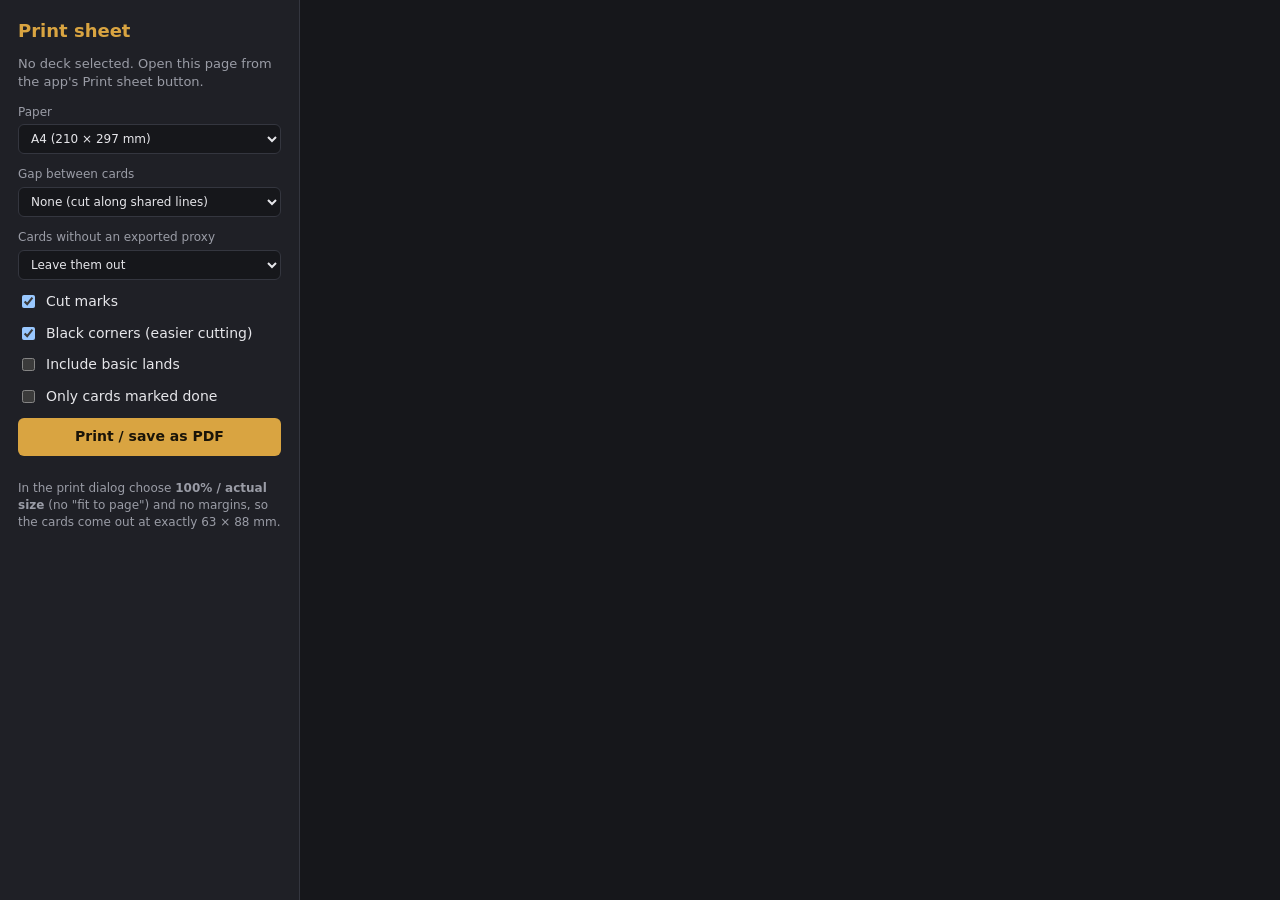
<file: public/print.html>
<!doctype html>
<html lang="en">
<head>
  <meta charset="utf-8">
  <meta name="viewport" content="width=device-width, initial-scale=1">
  <title>Print sheet</title>
  <style id="page-size">@page { size: A4; margin: 0; }</style>
  <style>
    :root { --bg: #16171b; --panel: #1f2026; --line: #34363f; --text: #e6e6ea; --muted: #9a9ca6; --accent: #d9a441; color-scheme: dark; }
    * { box-sizing: border-box; }
    body { margin: 0; background: var(--bg); color: var(--text); font: 14px/1.4 system-ui, "Segoe UI", sans-serif; display: flex; min-height: 100vh; }
    .controls { width: 300px; flex: none; padding: 18px; background: var(--panel); border-right: 1px solid var(--line);
                position: sticky; top: 0; height: 100vh; overflow-y: auto; display: flex; flex-direction: column; gap: 12px; }
    .controls h1 { font-size: 18px; margin: 0; color: var(--accent); }
    .controls label { display: flex; flex-direction: column; gap: 4px; color: var(--muted); font-size: 12px; }
    .controls label.check { flex-direction: row; align-items: center; gap: 8px; font-size: 14px; color: var(--text); cursor: pointer; }
    select, input[type=number] { background: var(--bg); color: var(--text); border: 1px solid var(--line); border-radius: 6px; padding: 6px 8px; font: inherit; }
    button { background: var(--accent); color: #1a1408; border: 0; border-radius: 6px; padding: 9px 14px; font: inherit; font-weight: 600; cursor: pointer; }
    .summary { color: var(--muted); font-size: 13px; }
    .summary strong { color: var(--text); }
    .missing { font-size: 12px; color: var(--muted); max-height: 200px; overflow-y: auto; border: 1px solid var(--line); border-radius: 6px; padding: 6px 8px; }
    .missing:empty { display: none; }
    .hint { color: var(--muted); font-size: 12px; }

    .pages { flex: 1; padding: 24px; display: flex; flex-direction: column; align-items: center; gap: 24px; overflow-x: auto; }
    .page { background: #fff; position: relative; flex: none; box-shadow: 0 6px 24px rgba(0,0,0,.5); overflow: hidden; }
    .sheet { position: absolute; display: grid; }
    .card { width: 63mm; height: 88mm; position: relative; }
    .card img { width: 100%; height: 100%; display: block; }
    .black-corners .card { background: #000; }
    .placeholder-card img { opacity: .9; }
    .placeholder-card::after { content: "no proxy yet"; position: absolute; left: 0; right: 0; bottom: 6mm; text-align: center;
                               font: bold 3.2mm sans-serif; color: #c00; background: rgba(255,255,255,.85); padding: 1mm; }
    .mark { position: absolute; background: #000; }

    @media print {
      body { background: #fff; display: block; }
      .controls { display: none; }
      .pages { padding: 0; gap: 0; display: block; }
      .page { box-shadow: none; break-after: page; }
      .page:last-child { break-after: auto; }
      .placeholder-card::after { display: none; }
    }
  </style>
</head>
<body>
  <aside class="controls">
    <h1>Print sheet</h1>
    <div class="summary" id="summary">Loading…</div>
    <label>Paper
      <select id="paper">
        <option value="A4">A4 (210 × 297 mm)</option>
        <option value="Letter">US Letter (8.5 × 11 in)</option>
      </select>
    </label>
    <label>Gap between cards
      <select id="gap">
        <option value="0">None (cut along shared lines)</option>
        <option value="1">1 mm</option>
        <option value="2">2 mm</option>
        <option value="3">3 mm</option>
      </select>
    </label>
    <label>Cards without an exported proxy
      <select id="missing-mode">
        <option value="skip">Leave them out</option>
        <option value="original">Use the original card image (marked on screen)</option>
      </select>
    </label>
    <label class="check"><input type="checkbox" id="marks" checked> Cut marks</label>
    <label class="check"><input type="checkbox" id="corners" checked> Black corners (easier cutting)</label>
    <label class="check"><input type="checkbox" id="basics"> Include basic lands</label>
    <label class="check"><input type="checkbox" id="done-only"> Only cards marked done</label>
    <button id="print">Print / save as PDF</button>
    <p class="hint">In the print dialog choose <strong>100% / actual size</strong> (no "fit to page") and no margins,
      so the cards come out at exactly 63 × 88 mm.</p>
    <div class="missing" id="missing"></div>
  </aside>
  <main class="pages" id="pages"></main>

  <script src="print.js"></script>
</body>
</html>
</file>
